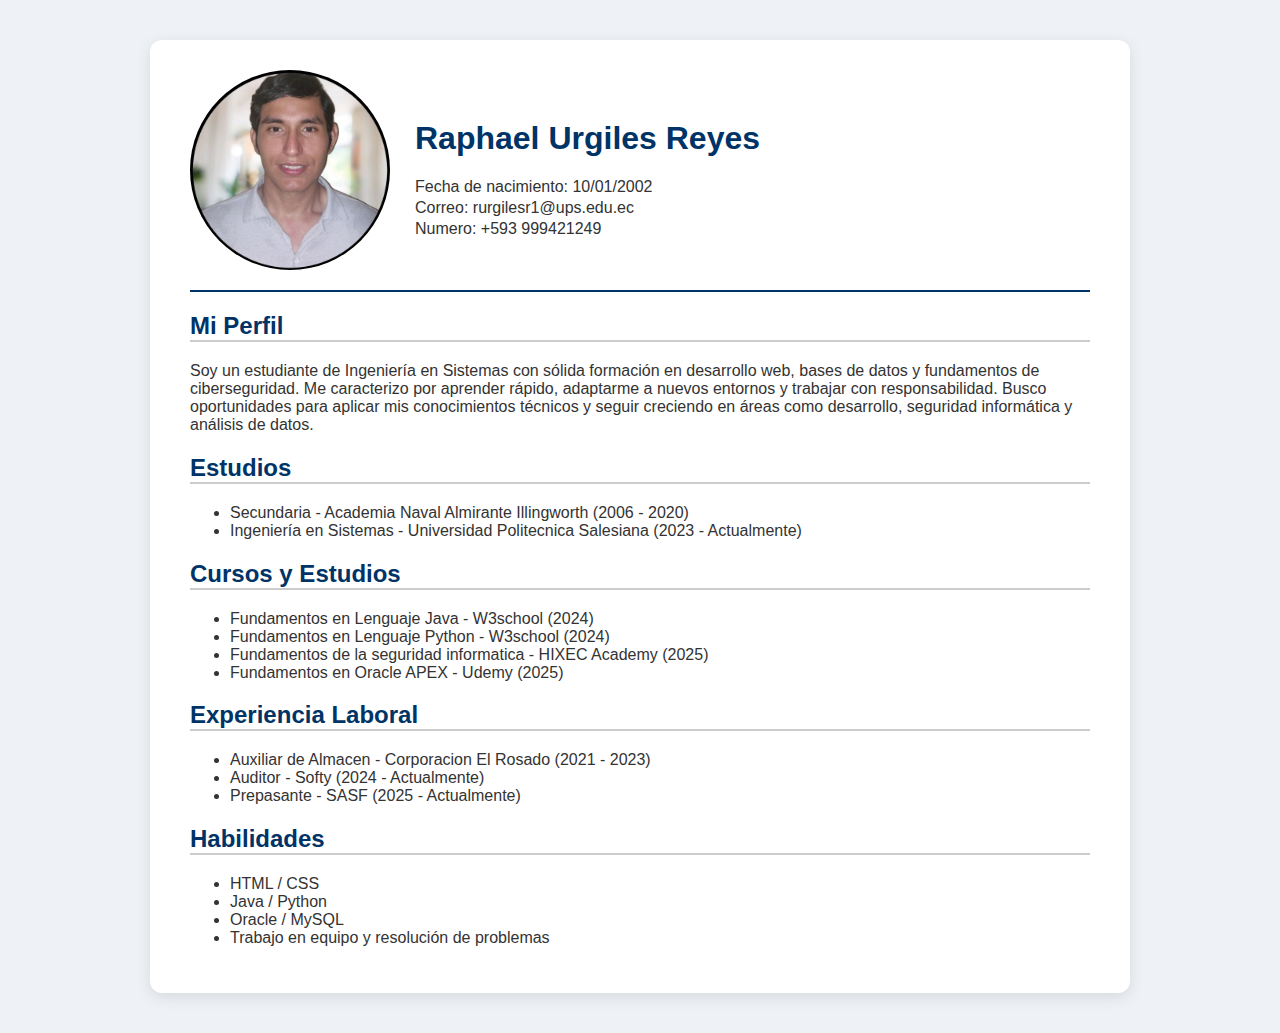
<file: index.html>
<!DOCTYPE html>
<html lang="es">

<head>
    <meta charset="UTF-8">
    <meta name="viewport" content="width=device-width, initial-scale=1.0">
    <title>CV Urgiles_Raphael</title>
    <link rel="stylesheet" href="Formulario.css">
</head>

<body>
    <div class="cv-container">
        
        <header class="cv-header">

            <img src="MiFoto.jpg" alt="Fotografía de Raphael Urgiles Reyes" class="cv-foto">

            <div class="cv-info">

                <h1>Raphael Urgiles Reyes</h1>
                <p class="cv-dato">Fecha de nacimiento: 10/01/2002</p>
                <p class="cv-dato">Correo: rurgilesr1@ups.edu.ec</p>
                <p class="cv-dato">Numero: +593 999421249</p>

            </div>

        </header>

        <section class="cv-section">
            <h2>Mi Perfil</h2>
            <p>Soy un estudiante de Ingeniería en Sistemas con sólida formación en desarrollo web, bases de datos y fundamentos de ciberseguridad. Me caracterizo por aprender rápido, adaptarme a nuevos entornos y trabajar con responsabilidad. Busco oportunidades para aplicar mis conocimientos técnicos y seguir creciendo en áreas como desarrollo, seguridad informática y análisis de datos.</p>
        </section>

        <section class="cv-section">
            <h2>Estudios</h2>
            <ul>
                <li>Secundaria - Academia Naval Almirante Illingworth (2006 - 2020)</li>
                <li>Ingeniería en Sistemas - Universidad Politecnica Salesiana (2023 - Actualmente)</li>
            </ul>
        </section>

        <section class="cv-section">
            <h2>Cursos y Estudios</h2>
            <ul>
                <li>Fundamentos en Lenguaje Java - W3school (2024)</li>
                <li>Fundamentos en Lenguaje Python - W3school (2024)</li>
                <li>Fundamentos de la seguridad informatica - HIXEC Academy (2025)</li>
                <li>Fundamentos en Oracle APEX - Udemy (2025)</li>
            </ul>
        </section>

        <section class="cv-section">
            <h2>Experiencia Laboral</h2>
            <ul>
                <li>Auxiliar de Almacen - Corporacion El Rosado (2021 - 2023)</li>
                <li>Auditor - Softy (2024 - Actualmente)</li>
                <li>Prepasante - SASF (2025 - Actualmente)</li>
            </ul>
        </section>

        <section class="cv-section">
            <h2>Habilidades</h2>
            <ul>
                <li>HTML / CSS</li>
                <li>Java / Python</li>
                <li>Oracle / MySQL</li>
                <li>Trabajo en equipo y resolución de problemas</li>
            </ul>
        </section>

    </div>
</body>
</html>
</file>
<file: Formulario.css>
body {
    font-family: 'Segoe UI', Tahoma, Geneva, Verdana, sans-serif;
    background-color: #eef2f7;
    margin: 0;
    padding: 0;
    color: #333;
}

.cv-container {
    max-width: 900px;
    margin: 40px auto;
    background-color: #fff;
    padding: 30px 40px;
    border-radius: 12px;
    box-shadow: 0 4px 15px rgba(0,0,0,0.1);
}

.cv-header {
    display: flex;
    align-items: center;
    border-bottom: 2px solid #003366;
    padding-bottom: 20px;
    margin-bottom: 20px;
}

.cv-foto {
    width: 200px;
    height: 200px;
    border-radius: 50%;
    object-fit: cover;
    margin-right: 25px;
}

.cv-info h1 {
    color: #003366;
}

.cv-dato {
    margin: 3px 0;
}

.cv-section h2 {
    color: #003366;
    border-bottom: 2px solid #ccc;
}
</file>
